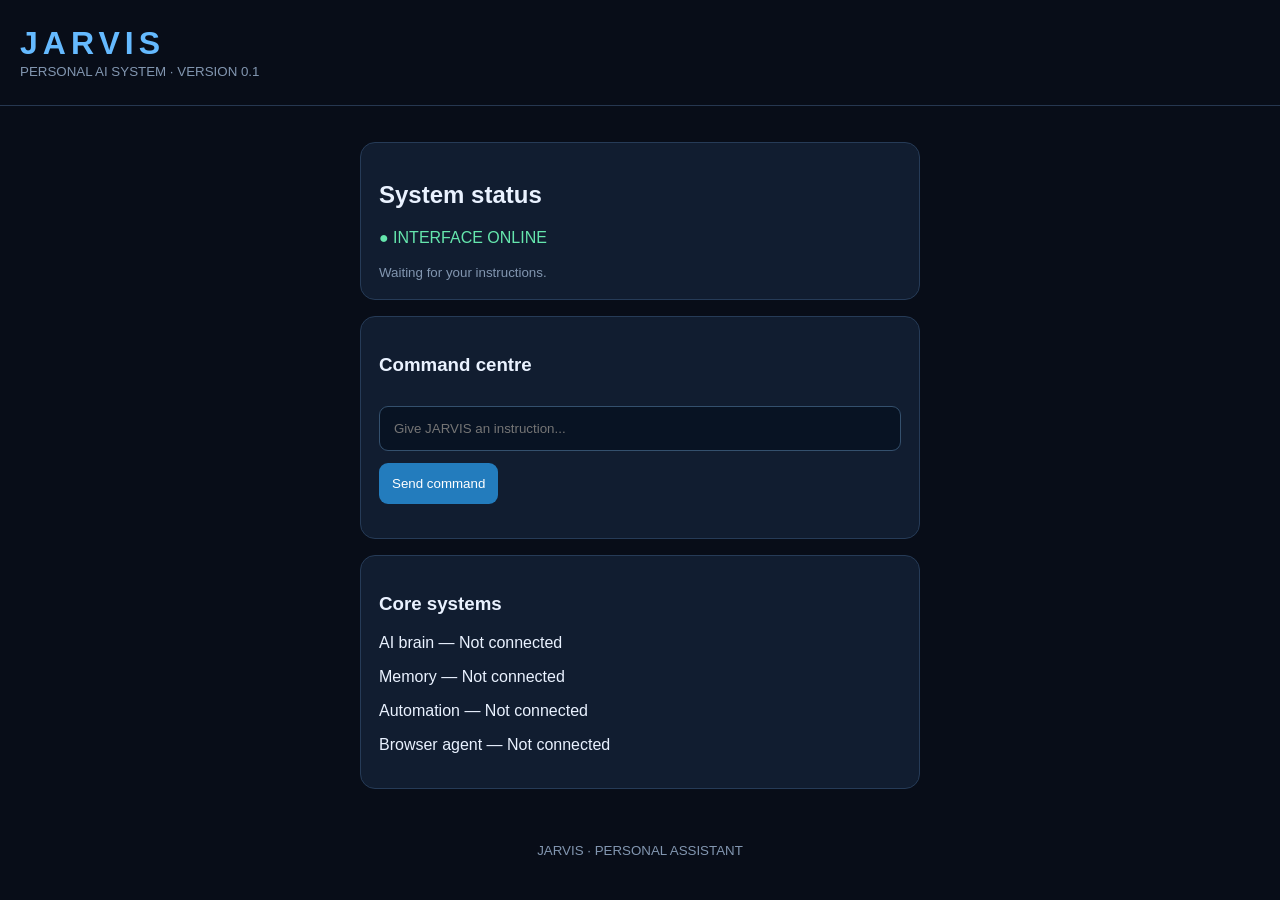
<file: Index.html>
<!DOCTYPE html>
<html lang="en">
<head>
<meta charset="UTF-8">
<meta name="viewport" content="width=device-width, initial-scale=1">
<title>JARVIS AI</title>
<style>
*{box-sizing:border-box}
body{margin:0;background:#080d18;color:#eaf2ff;font-family:Arial,sans-serif}
header{padding:25px 20px;border-bottom:1px solid #263750}
h1{letter-spacing:5px;color:#65baff;margin:0}
small{color:#8296b0}
main{padding:20px;max-width:600px;margin:auto}
.card{background:#111d30;border:1px solid #263b57;border-radius:15px;padding:18px;margin:16px 0}
.status{color:#65e6ad}
button{background:#237cbd;color:white;border:0;padding:13px;border-radius:9px}
input{width:100%;padding:14px;background:#081323;border:1px solid #34506d;color:white;border-radius:9px;margin:12px 0}
#response{color:#9fcfff;white-space:pre-wrap}
nav{display:flex;justify-content:space-around;padding:18px}
</style>
</head>
<body>
<header>
<h1>JARVIS</h1>
<small>PERSONAL AI SYSTEM · VERSION 0.1</small>
</header>
<main>
<div class="card">
<h2>System status</h2>
<p class="status">● INTERFACE ONLINE</p>
<small>Waiting for your instructions.</small>
</div>
<div class="card">
<h3>Command centre</h3>
<input id="command" placeholder="Give JARVIS an instruction...">
<button onclick="send()">Send command</button>
<p id="response"></p>
</div>
<div class="card">
<h3>Core systems</h3>
<p>AI brain — Not connected</p>
<p>Memory — Not connected</p>
<p>Automation — Not connected</p>
<p>Browser agent — Not connected</p>
</div>
</main>
<nav><small>JARVIS · PERSONAL ASSISTANT</small></nav>
<script>
function send(){
const value=document.getElementById('command').value;
document.getElementById('response').textContent=
value ? "Command received: "+value+
"\nAI connection not yet configured." : "Enter a command first.";
}
</script>
</body>
</html>
</file>
